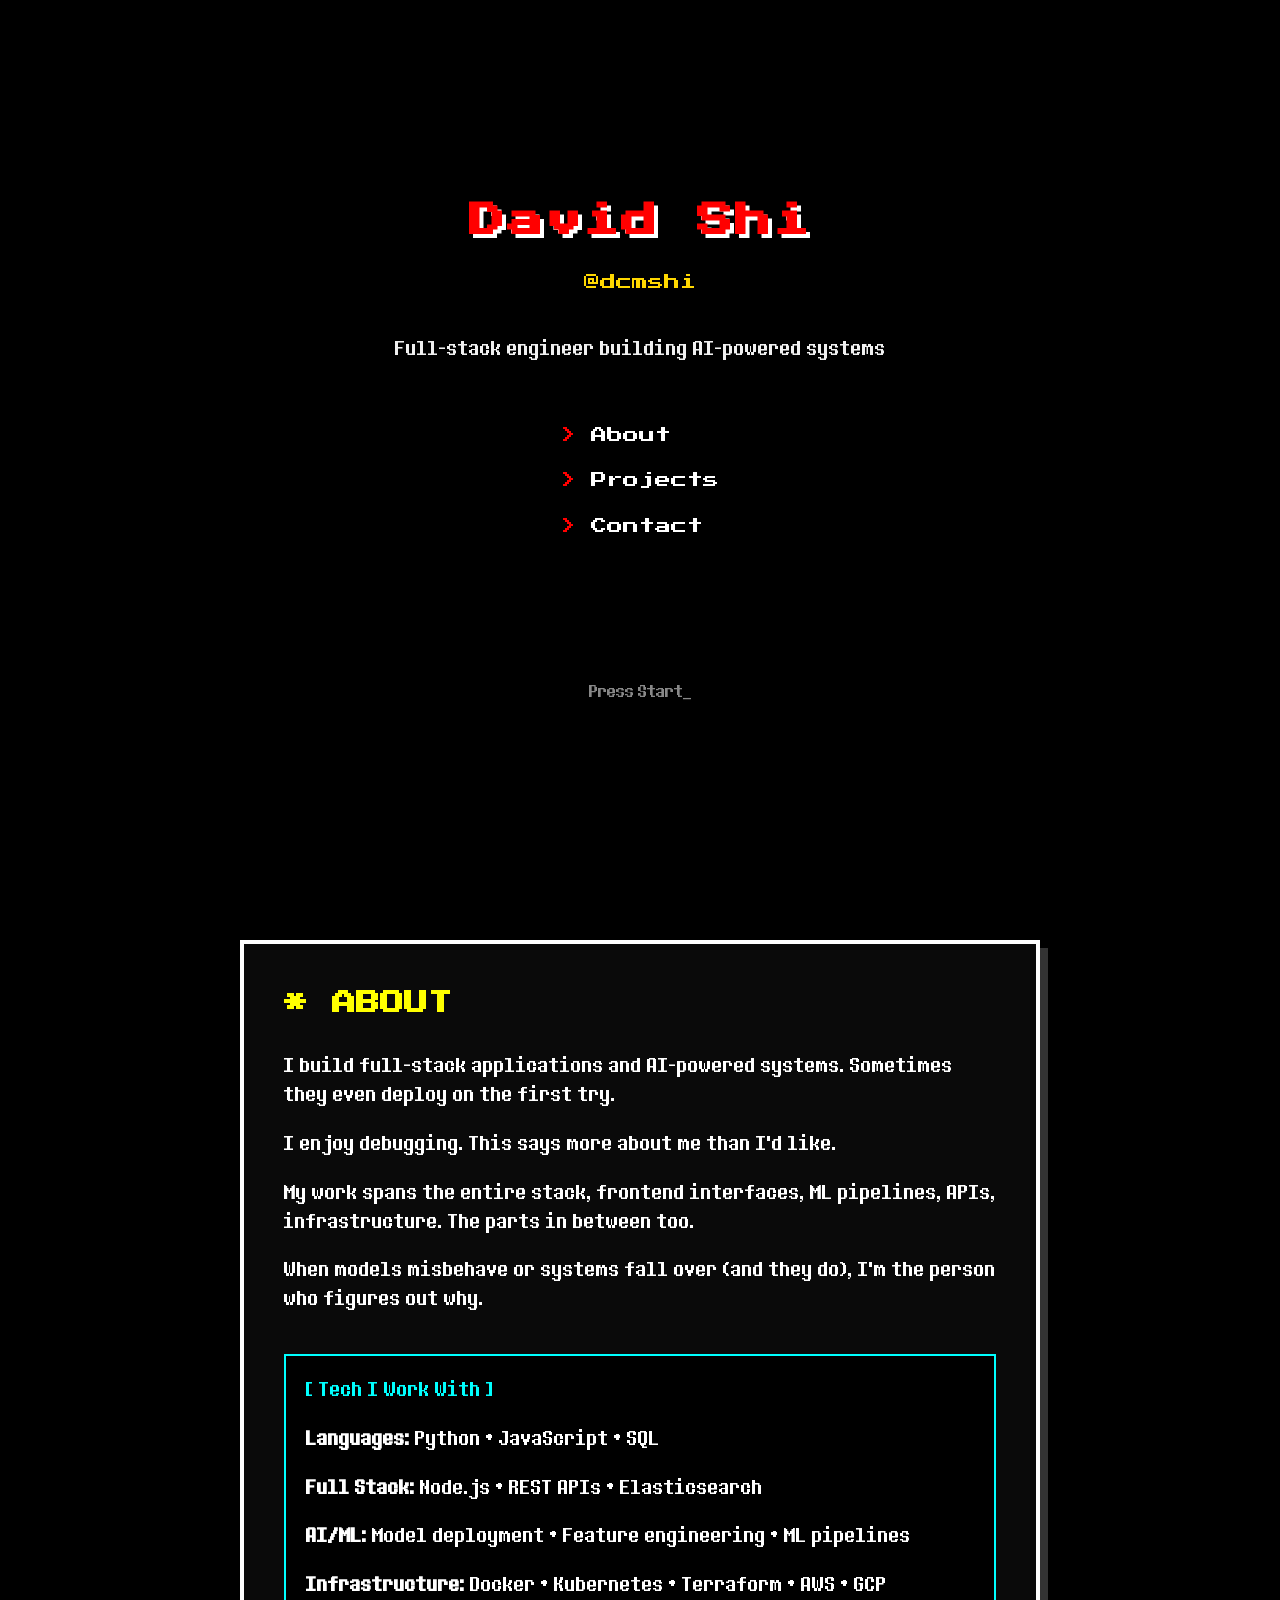
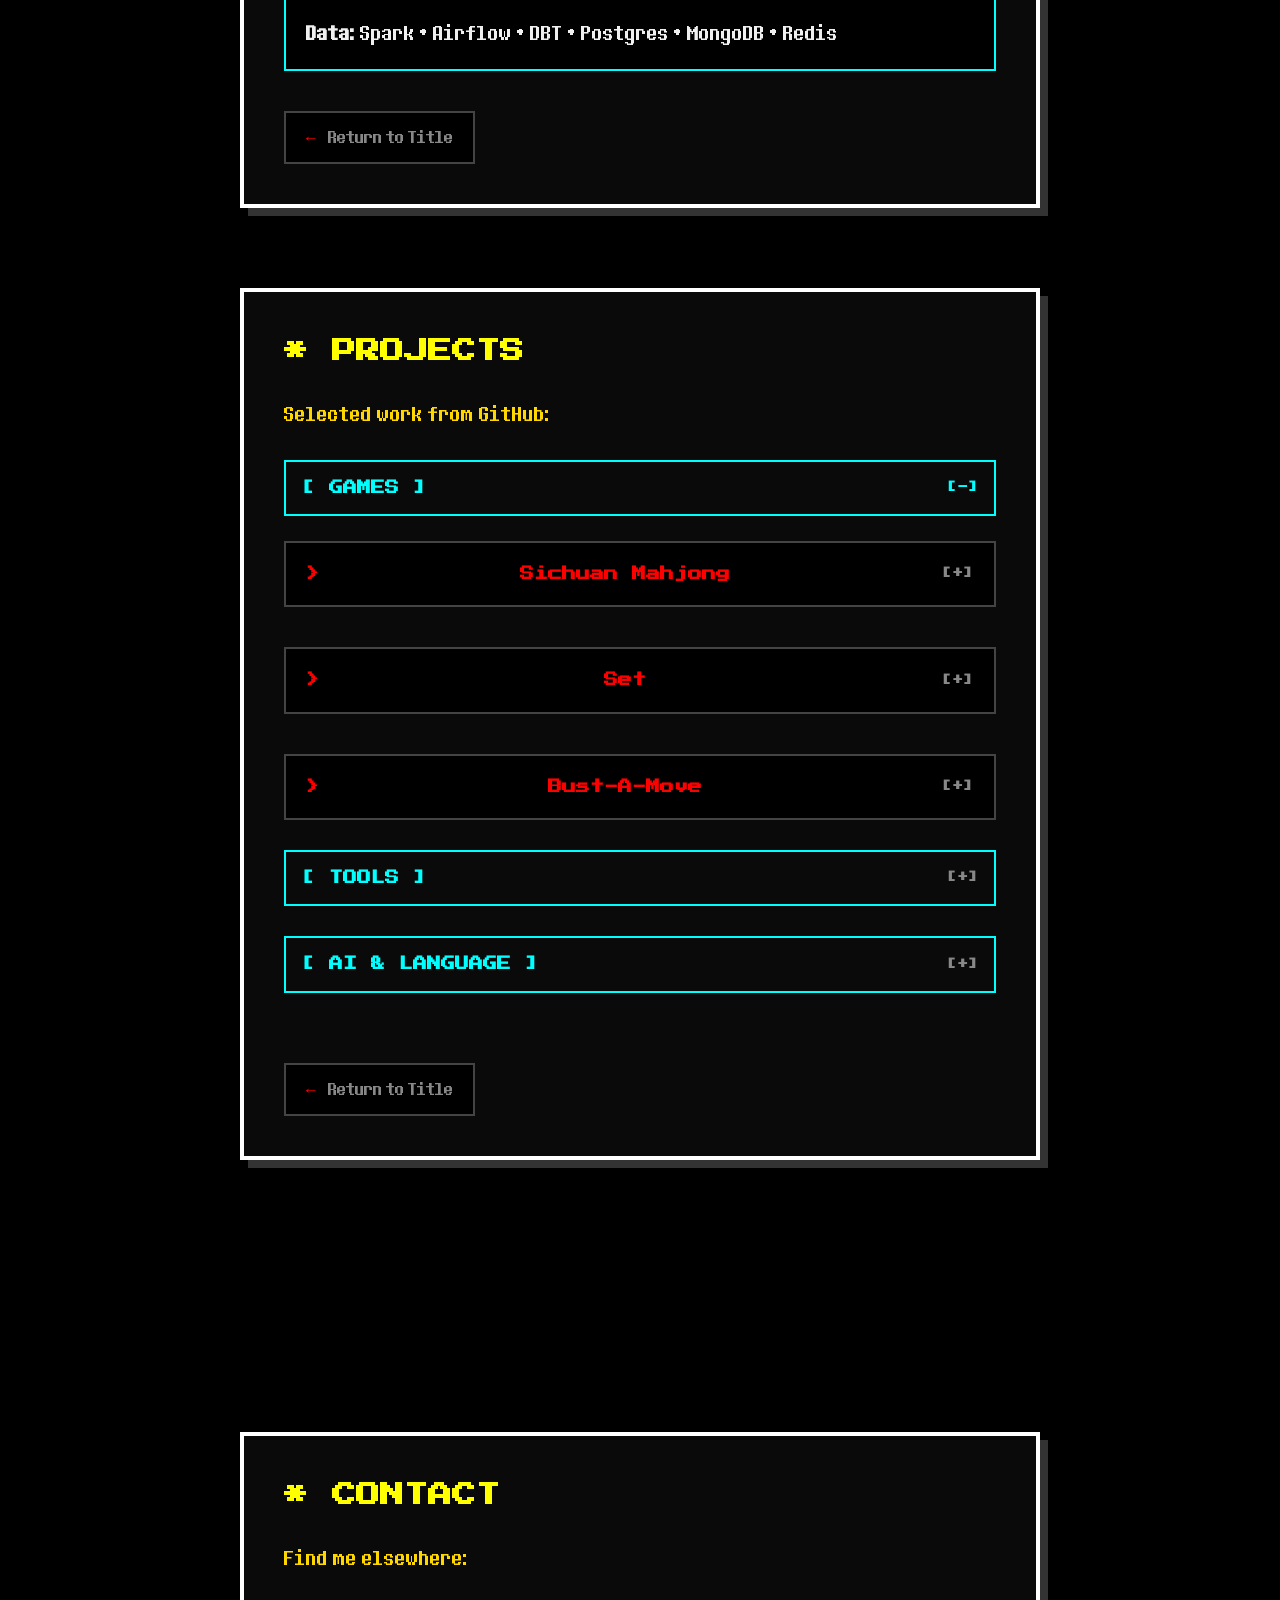
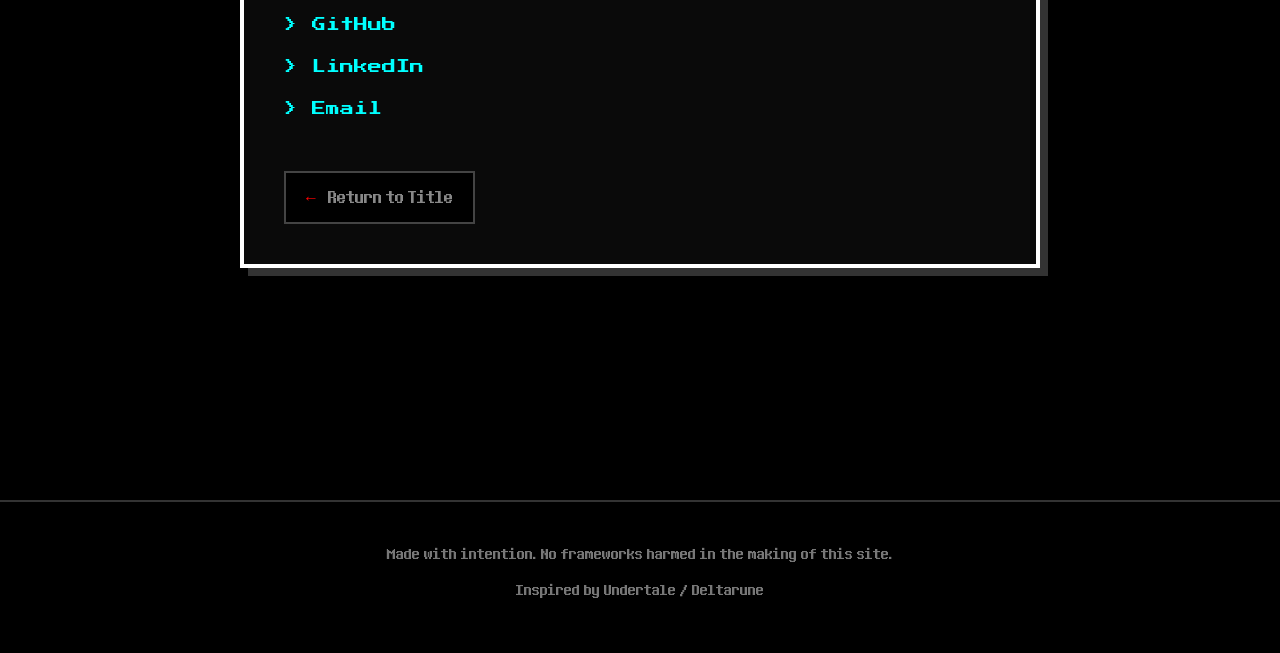
<file: index.html>
<!DOCTYPE html>
<html lang="en">
<head>
    <meta charset="UTF-8">
    <meta name="viewport" content="width=device-width, initial-scale=1.0">
    <title>David Shi - Personal Website</title>
    <meta name="description" content="David Shi (@dcmshi), full-stack engineer building AI-powered systems. Projects, contact, and at least one annoying dog.">
    <meta name="theme-color" content="#000000">
    <link rel="canonical" href="https://dcmshi.github.io/">

    <!-- Link previews (Open Graph / Twitter) -->
    <meta property="og:title" content="David Shi — @dcmshi">
    <meta property="og:description" content="Full-stack engineer building AI-powered systems. Projects, contact, and at least one annoying dog.">
    <meta property="og:type" content="website">
    <meta property="og:url" content="https://dcmshi.github.io/">
    <meta property="og:image" content="https://dcmshi.github.io/images/og-banner.png">
    <meta property="og:image:width" content="1200">
    <meta property="og:image:height" content="630">
    <meta property="og:image:alt" content="David Shi — @dcmshi, full-stack engineer building AI-powered systems">
    <meta name="twitter:card" content="summary_large_image">

    <link rel="icon" type="image/png" href="images/favicon.png">
    <link rel="apple-touch-icon" href="images/apple-touch-icon.png">

    <!-- Pixel Fonts from Google Fonts -->
    <link rel="preconnect" href="https://fonts.googleapis.com">
    <link rel="preconnect" href="https://fonts.gstatic.com" crossorigin>
    <link href="https://fonts.googleapis.com/css2?family=Press+Start+2P&display=swap" rel="stylesheet">

    <link rel="preload" href="fonts/DTM-Mono.woff2" as="font" type="font/woff2" crossorigin>

    <link rel="stylesheet" href="styles.css">
</head>
<body>
    <a href="#main-content" class="skip-link">Skip to main content</a>

    <!-- Title Screen / Header -->
    <section id="title-screen" class="section title-screen">
        <div class="container">
            <h1 class="pixel-title">David Shi</h1>
            <p class="subtitle">@dcmshi</p>
            <p class="tagline">Full-stack engineer building AI-powered systems</p>

            <nav class="main-menu" aria-label="Main">
                <ul>
                    <li><a href="#about" class="menu-item"><span class="selector" aria-hidden="true">></span> About</a></li>
                    <li><a href="#projects" class="menu-item"><span class="selector" aria-hidden="true">></span> Projects</a></li>
                    <li><a href="#contact" class="menu-item"><span class="selector" aria-hidden="true">></span> Contact</a></li>
                </ul>
            </nav>

            <button type="button" class="press-start">Press Start<span class="cursor" aria-hidden="true">_</span></button>
        </div>
    </section>

    <main id="main-content" tabindex="-1">

    <!-- About Section -->
    <section id="about" class="section about-section">
        <div class="container">
            <div class="section-box">
                <h2 class="section-title"><span aria-hidden="true">* </span>ABOUT</h2>
                <div class="content">
                    <p>I build full-stack applications and AI-powered systems. Sometimes they even deploy on the first try.</p>
                    <p>I enjoy debugging. This says more about me than I'd like.</p>
                    <p>My work spans the entire stack, frontend interfaces, ML pipelines, APIs, infrastructure. The parts in between too.</p>
                    <p>When models misbehave or systems fall over (and they do), I'm the person who figures out why.</p>

                    <div class="skills-box">
                        <p class="skills-label">[ Tech I Work With ]</p>
                        <p><strong>Languages:</strong> Python • JavaScript • SQL</p>
                        <p><strong>Full Stack:</strong> Node.js • REST APIs • Elasticsearch</p>
                        <p><strong>AI/ML:</strong> Model deployment • Feature engineering • ML pipelines</p>
                        <p><strong>Infrastructure:</strong> Docker • Kubernetes • Terraform • AWS • GCP</p>
                        <p><strong>Data:</strong> Spark • Airflow • DBT • Postgres • MongoDB • Redis</p>
                    </div>

                    <a href="#title-screen" class="back-link"><span class="back-arrow" aria-hidden="true">←</span> Return to Title</a>
                </div>
            </div>
        </div>
    </section>

    <!-- Projects Section -->
    <section id="projects" class="section projects-section">
        <div class="container">
            <div class="section-box">
                <h2 class="section-title"><span aria-hidden="true">* </span>PROJECTS</h2>
                <div class="content">
                    <p class="section-intro">Selected work from GitHub:</p>

                    <div class="project-list">
                        <div class="project-group expanded">
                            <h3 class="project-group-name"><button type="button" class="group-toggle" aria-expanded="true" aria-controls="group-games">[ GAMES ]<span class="expand-indicator" aria-hidden="true">[-]</span></button></h3>
                            <div class="project-group-body" id="group-games">
                                <div class="project-item">
                                    <h4 class="project-name"><button type="button" class="project-toggle" aria-expanded="false" aria-controls="project-sichuan-mahjong"><span aria-hidden="true">> </span>Sichuan Mahjong <span class="expand-indicator" aria-hidden="true">[+]</span></button></h4>
                                    <div class="project-body" id="project-sichuan-mahjong">
                                        <p class="project-desc">4-player Sichuan "Bloody Rules" (血战到底) mahjong, playable in any modern browser. Real-time WebSocket rooms joined by a 4-letter code, full fan-scoring engine, heuristic bots, spectator mode, and a trilingual UI. Runs over LAN, Tailscale, or a public URL.</p>
                                        <p class="project-tech">TypeScript · React · Fastify · WebSocket · Tailwind CSS</p>
                                        <a href="https://github.com/dcmshi/sichuan-mahjong" class="project-link" target="_blank" rel="noopener">[GitHub →]</a>
                                        <a href="https://sichuan-mahjong.onrender.com" class="project-link" target="_blank" rel="noopener">[Live →]</a>
                                    </div>
                                </div>

                                <div class="project-item">
                                    <h4 class="project-name"><button type="button" class="project-toggle" aria-expanded="false" aria-controls="project-set"><span aria-hidden="true">> </span>Set <span class="expand-indicator" aria-hidden="true">[+]</span></button></h4>
                                    <div class="project-body" id="project-set">
                                        <p class="project-desc">Single-player, timed take on the card game Set. Race the clock to clear all 81 cards by spotting valid trios — where each attribute (number, shape, shading, colour) is all-same or all-different. Wrong picks and hints add time penalties; best times persist in your browser.</p>
                                        <p class="project-tech">React · TypeScript · Vite · CSS</p>
                                        <a href="https://github.com/dcmshi/set-game" class="project-link" target="_blank" rel="noopener">[GitHub →]</a>
                                        <a href="https://set-game-qn3r.onrender.com/" class="project-link" target="_blank" rel="noopener">[Live →]</a>
                                    </div>
                                </div>

                                <div class="project-item">
                                    <h4 class="project-name"><button type="button" class="project-toggle" aria-expanded="false" aria-controls="project-bust-a-move"><span aria-hidden="true">> </span>Bust-A-Move <span class="expand-indicator" aria-hidden="true">[+]</span></button></h4>
                                    <div class="project-body" id="project-bust-a-move">
                                        <p class="project-desc">Port of an old-school arcade bubble-shooter. Match 3+ same-colored bubbles, clear the board. 12 levels, hex grid, recursive color-matching, dynamic music.</p>
                                        <p class="project-tech">JavaScript · HTML5</p>
                                        <a href="https://github.com/dcmshi/bust-a-move" class="project-link" target="_blank" rel="noopener">[GitHub →]</a>
                                        <a href="https://bust-a-move.onrender.com/web/" class="project-link" target="_blank" rel="noopener">[Live →]</a>
                                    </div>
                                </div>
                            </div>
                        </div>

                        <div class="project-group">
                            <h3 class="project-group-name"><button type="button" class="group-toggle" aria-expanded="false" aria-controls="group-tools">[ TOOLS ]<span class="expand-indicator" aria-hidden="true">[+]</span></button></h3>
                            <div class="project-group-body" id="group-tools">
                                <div class="project-item">
                                    <h4 class="project-name"><button type="button" class="project-toggle" aria-expanded="false" aria-controls="project-go-transit"><span aria-hidden="true">> </span>GO Transit Reliability Router <span class="expand-indicator" aria-hidden="true">[+]</span></button></h4>
                                    <div class="project-body" id="project-go-transit">
                                        <p class="project-desc">Reliability-first trip planner for GO Transit buses. Ranks routes by real-world likelihood of working, not just scheduled time. Accounts for no-shows, alerts, and risky transfers.</p>
                                        <p class="project-tech">Python · FastAPI · Next.js · TypeScript · PostgreSQL · GTFS-RT</p>
                                        <a href="https://github.com/dcmshi/transit_planner_frontend" class="project-link" target="_blank" rel="noopener">[Frontend →]</a>
                                        <a href="https://github.com/dcmshi/transit_planner" class="project-link" target="_blank" rel="noopener">[Backend →]</a>
                                    </div>
                                </div>

                                <div class="project-item">
                                    <h4 class="project-name"><button type="button" class="project-toggle" aria-expanded="false" aria-controls="project-plate-converter"><span aria-hidden="true">> </span>Plate Converter <span class="expand-indicator" aria-hidden="true">[+]</span></button></h4>
                                    <div class="project-body" id="project-plate-converter">
                                        <p class="project-desc">Barbell plate calculator for both kg and lbs. Enter a target weight, get the exact plates to load. No fuss.</p>
                                        <p class="project-tech">React · TypeScript · Vite · Tailwind CSS</p>
                                        <a href="https://github.com/dcmshi/plate-converter" class="project-link" target="_blank" rel="noopener">[GitHub →]</a>
                                        <a href="https://plate-converter.onrender.com/" class="project-link" target="_blank" rel="noopener">[Live →]</a>
                                    </div>
                                </div>

                                <div class="project-item">
                                    <h4 class="project-name"><button type="button" class="project-toggle" aria-expanded="false" aria-controls="project-django-sudoku"><span aria-hidden="true">> </span>Django Sudoku Solver <span class="expand-indicator" aria-hidden="true">[+]</span></button></h4>
                                    <div class="project-body" id="project-django-sudoku">
                                        <p class="project-desc">Sudoku puzzle solver with a playable browser interface. Enter a puzzle, get the solution.</p>
                                        <p class="project-tech">Python · Django</p>
                                        <a href="https://github.com/dcmshi/django-sudoku-solver" class="project-link" target="_blank" rel="noopener">[GitHub →]</a>
                                        <a href="https://django-sudoku-solver-hio2.onrender.com/" class="project-link" target="_blank" rel="noopener">[Live →]</a>
                                    </div>
                                </div>
                            </div>
                        </div>

                        <div class="project-group">
                            <h3 class="project-group-name"><button type="button" class="group-toggle" aria-expanded="false" aria-controls="group-ai">[ AI &amp; LANGUAGE ]<span class="expand-indicator" aria-hidden="true">[+]</span></button></h3>
                            <div class="project-group-body" id="group-ai">
                                <div class="project-item">
                                    <h4 class="project-name"><button type="button" class="project-toggle" aria-expanded="false" aria-controls="project-oly-program"><span aria-hidden="true">> </span>Olympic Weightlifting Program Generator <span class="expand-indicator" aria-hidden="true">[+]</span></button></h4>
                                    <div class="project-body" id="project-oly-program">
                                        <p class="project-desc">AI-powered training program generator for Olympic weightlifting. Ingests coaching literature into a hybrid vector + structured database, then generates personalised mesocycle programs grounded in Prilepin's chart, extracted programming principles, and athlete-specific maxes and goals.</p>
                                        <p class="project-tech">Python · OpenAI · Anthropic · RAG · HTML</p>
                                        <a href="https://github.com/dcmshi/oly-program-generator" class="project-link" target="_blank" rel="noopener">[GitHub →]</a>
                                    </div>
                                </div>

                                <div class="project-item">
                                    <h4 class="project-name"><button type="button" class="project-toggle" aria-expanded="false" aria-controls="project-mcq-generator"><span aria-hidden="true">> </span>System Design MCQ Generator <span class="expand-indicator" aria-hidden="true">[+]</span></button></h4>
                                    <div class="project-body" id="project-mcq-generator">
                                        <p class="project-desc">Converts system design articles into multiple-choice questions using a local LLM. Deterministic pipeline with chunking, dedup, and a FastAPI + single-file web UI.</p>
                                        <p class="project-tech">Python · uv · Ollama · SQLite · FastAPI</p>
                                        <a href="https://github.com/dcmshi/system-design-quizzer" class="project-link" target="_blank" rel="noopener">[GitHub →]</a>
                                    </div>
                                </div>

                                <div class="project-item">
                                    <h4 class="project-name"><button type="button" class="project-toggle" aria-expanded="false" aria-controls="project-chinese-anki"><span aria-hidden="true">> </span>Chinese Anki Builder <span class="expand-indicator" aria-hidden="true">[+]</span></button></h4>
                                    <div class="project-body" id="project-chinese-anki">
                                        <p class="project-desc">Generate Anki flashcard decks from Chinese EPUB/PDF books using jieba, CC-CEDICT, and pypinyin.</p>
                                        <p class="project-tech">Python · jieba · genanki · pypinyin · CC-CEDICT</p>
                                        <a href="https://github.com/dcmshi/chinese-anki-builder" class="project-link" target="_blank" rel="noopener">[GitHub →]</a>
                                    </div>
                                </div>
                            </div>
                        </div>

                    </div>

                    <a href="#title-screen" class="back-link"><span class="back-arrow" aria-hidden="true">←</span> Return to Title</a>
                </div>
            </div>
        </div>
    </section>

    <!-- Contact Section -->
    <section id="contact" class="section contact-section">
        <div class="container">
            <div class="section-box">
                <h2 class="section-title"><span aria-hidden="true">* </span>CONTACT</h2>
                <div class="content">
                    <p class="section-intro">Find me elsewhere:</p>

                    <ul class="contact-list">
                        <li><a href="https://github.com/dcmshi" class="contact-link" target="_blank" rel="noopener"><span aria-hidden="true">> </span>GitHub</a></li>
                        <li><a href="https://linkedin.com/in/dcmshi" class="contact-link" target="_blank" rel="noopener"><span aria-hidden="true">> </span>LinkedIn</a></li>
                        <li><a href="mailto:shibisoma@gmail.com" class="contact-link"><span aria-hidden="true">> </span>Email</a></li>
                    </ul>

                    <a href="#title-screen" class="back-link"><span class="back-arrow" aria-hidden="true">←</span> Return to Title</a>
                </div>
            </div>
        </div>
    </section>

    </main>

    <!-- Footer -->
    <footer class="footer">
        <div class="container">
            <p>Made with intention. No frameworks harmed in the making of this site.</p>
            <p class="footer-credit">Inspired by Undertale / Deltarune</p>
        </div>
    </footer>

    <script src="script.js"></script>
</body>
</html>
</file>
<file: styles.css>
/* ========================================
   UNDERTALE-INSPIRED PERSONAL WEBSITE
   ======================================== */

/* ========================================
   FONT FACE DECLARATIONS
   ======================================== */

@font-face {
    font-family: 'Determination Mono';
    /* WOFF2 first (14 KB vs 148 KB); the TTF stays as a fallback */
    src: url('fonts/DTM-Mono.woff2') format('woff2'),
         url('fonts/DTM-Mono.ttf') format('truetype');
    font-weight: normal;
    font-style: normal;
    font-display: swap;
}

/* ========================================
   RESET & BASE STYLES
   ======================================== */

* {
    margin: 0;
    padding: 0;
    box-sizing: border-box;
}

html {
    scroll-behavior: smooth;
}

body {
    font-family: 'Determination Mono', monospace;
    background-color: #000000;
    color: #ffffff;
    line-height: 1.6;
    font-size: 20px;
}

/* ========================================
   LAYOUT & CONTAINERS
   ======================================== */

.section {
    min-height: 100vh;
    /* svh excludes mobile browser chrome, so the first screen isn't overtall.
       Kept after the vh fallback for browsers that don't know the unit. */
    min-height: 100svh;
    display: flex;
    align-items: center;
    justify-content: center;
    padding: 40px 20px;
}

.container {
    max-width: 800px;
    width: 100%;
    /* The sections centre their container with justify-content, but the footer
       is a plain block — without this it hugs the left edge past 840px wide. */
    margin: 0 auto;
}

/* ========================================
   TITLE SCREEN
   ======================================== */

.title-screen {
    text-align: center;
}

.pixel-title {
    font-family: 'Press Start 2P', monospace;
    font-size: 36px;
    color: #ff0000;
    margin-bottom: 20px;
    text-shadow: 4px 4px 0 #ffffff;
    letter-spacing: 2px;
}

.subtitle {
    font-family: 'Press Start 2P', monospace;
    font-size: 16px;
    color: #ffd700;
    margin-bottom: 40px;
}

.tagline {
    font-size: 18px;
    color: #f0f0f0;
    margin-bottom: 60px;
    line-height: 1.5;
}

/* Main Menu */
.main-menu {
    margin-bottom: 80px;
}

.main-menu ul {
    list-style: none;
    display: inline-block;
    text-align: left;
}

.main-menu li {
    margin-bottom: 20px;
}

.menu-item {
    font-family: 'Press Start 2P', monospace;
    color: #ffffff;
    text-decoration: none;
    font-size: 16px;
    display: flex;
    align-items: center;
    transition: color 0.2s ease;
}

.menu-item:hover {
    color: #ffff00;
}

.menu-item:hover .selector {
    color: #ffff00;
    animation: pulse 0.5s ease-in-out infinite;
}

.selector {
    color: #ff0000;
    margin-right: 10px;
    display: inline-block;
    min-width: 20px;
}

/* Press Start Text — a real <button>, stripped back to look like body copy */
.press-start {
    font: inherit;
    font-size: 16px;
    color: #888888;
    margin-top: 40px;
    cursor: pointer;
    user-select: none;
    background: none;
    border: none;
}

.press-start:hover {
    color: #cccccc;
}

.press-start:active {
    color: #ff0000;
}

.cursor {
    animation: blink 1s step-start infinite;
}

@keyframes blink {
    50% {
        opacity: 0;
    }
}

@keyframes pulse {
    0%, 100% {
        transform: translateX(0);
    }
    50% {
        transform: translateX(5px);
    }
}

/* ========================================
   SECTION BOXES (Game-like UI)
   ======================================== */

.section-box {
    border: 4px solid #ffffff;
    padding: 40px;
    background-color: #0a0a0a;
    box-shadow: 8px 8px 0 #333333;
}

.section-title {
    font-family: 'Press Start 2P', monospace;
    font-size: 24px;
    color: #ffff00;
    margin-bottom: 30px;
    text-transform: uppercase;
}

.content {
    font-size: 18px;
    line-height: 1.6;
}

.content p {
    margin-bottom: 20px;
}

.section-intro {
    color: #ffd700;
    margin-bottom: 30px;
}

/* Back to Title Link */
.back-link {
    display: inline-block;
    margin-top: 40px;
    font-size: 16px;
    color: #888888;
    text-decoration: none;
    transition: color 0.2s ease, transform 0.2s ease;
    border: 2px solid #444444;
    padding: 12px 20px;
    background-color: #000000;
}

.back-link:hover {
    color: #ffff00;
    border-color: #ffff00;
    transform: translateX(-5px);
}

.back-link:hover .back-arrow {
    animation: slideBack 0.5s ease-in-out infinite;
}

.back-arrow {
    display: inline-block;
    margin-right: 8px;
    color: #ff0000;
}

@keyframes slideBack {
    0%, 100% {
        transform: translateX(0);
    }
    50% {
        transform: translateX(-3px);
    }
}

/* ========================================
   ABOUT SECTION
   ======================================== */

.skills-box {
    margin-top: 40px;
    padding: 20px;
    border: 2px solid #00ffff;
    background-color: #000000;
}

.skills-label {
    color: #00ffff;
    margin-bottom: 15px;
}

.skills-box p:last-child {
    color: #f0f0f0;
    margin-bottom: 0;
}

/* ========================================
   PROJECTS SECTION
   ======================================== */

.project-list {
    margin-top: 30px;
}

/* Category groups — an outer accordion whose panels hold the project cards.
   The bracketed cyan header borrows the About section's .skills-box language
   so a category reads as a heading, and `>` stays the leaf-item marker. */
.project-group {
    margin-bottom: 30px;
}

.project-group-name {
    font-family: 'Press Start 2P', monospace;
    font-size: 14px;
    color: #00ffff;
    margin-bottom: 0;
}

.project-group.expanded .project-group-name {
    margin-bottom: 25px;
}

.project-group.expanded .project-group-name .expand-indicator {
    color: #00ffff;
}

.project-group-body {
    max-height: 0;
    overflow: hidden;
    visibility: hidden;
    transition: max-height 0.35s ease, visibility 0s linear 0.35s;
}

.project-group.expanded .project-group-body {
    max-height: none;
    visibility: visible;
    transition: max-height 0.35s ease, visibility 0s linear 0s;
}

.project-group-body .project-item:last-child {
    margin-bottom: 0;
}

.project-item {
    margin-bottom: 40px;
    padding: 20px;
    border: 2px solid #444444;
    background-color: #000000;
    transition: border-color 0.3s ease;
}

.project-item:hover {
    border-color: #ff0000;
}

.project-name {
    font-family: 'Press Start 2P', monospace;
    font-size: 14px;
    color: #ff0000;
    margin-bottom: 0;
}

/* The heading is the label; the button inside it is the accordion control.
   Focus styling comes from the shared button:focus rule. */
.project-toggle,
.group-toggle {
    font: inherit;
    color: inherit;
    width: 100%;
    text-align: left;
    cursor: pointer;
    display: flex;
    justify-content: space-between;
    align-items: center;
    user-select: none;
    background: none;
    border: none;
}

/* Must follow the shared rule above, whose `border: none` would otherwise win */
.group-toggle {
    border: 2px solid #00ffff;
    padding: 15px;
}

.group-toggle:hover {
    color: #ffff00;
    border-color: #ffff00;
}

.project-item.expanded .project-name {
    margin-bottom: 15px;
}

.expand-indicator {
    font-size: 11px;
    color: #888888;
    flex-shrink: 0;
    margin-left: 12px;
}

.project-item.expanded .expand-indicator {
    color: #ff0000;
}

/* visibility (not just max-height) keeps collapsed links out of the tab order.
   The 0s delay flips it to hidden only after the collapse transition finishes. */
.project-body {
    max-height: 0;
    overflow: hidden;
    visibility: hidden;
    transition: max-height 0.35s ease, visibility 0s linear 0.35s;
}

/* Scoped to an expanded group as well as an expanded card: visibility inherits,
   so a card left open inside a collapsed group would otherwise re-assert it and
   put its links back in the tab order while the group clips them to nothing. */
.project-group.expanded .project-item.expanded .project-body {
    max-height: none;
    visibility: visible;
    transition: max-height 0.35s ease, visibility 0s linear 0s;
}

.project-desc {
    font-size: 18px;
    color: #f0f0f0;
    margin-bottom: 10px;
    line-height: 1.5;
}

.project-tech {
    font-size: 16px;
    color: #888888;
    margin-bottom: 7px;
}

/* Vertical padding takes these links to a ~40px touch target. The margins
   above and beside them are trimmed to keep the original visual rhythm. */
.project-link {
    font-size: 16px;
    color: #00ffff;
    text-decoration: none;
    display: inline-block;
    padding: 8px 0;
    margin-right: 16px;
    transition: color 0.2s ease;
}

.project-link:hover {
    color: #ffff00;
}

/* ========================================
   CONTACT SECTION
   ======================================== */

.contact-list {
    list-style: none;
    margin-top: 30px;
}

.contact-list li {
    margin-bottom: 0;
}

.contact-link {
    font-family: 'Press Start 2P', monospace;
    font-size: 14px;
    color: #00ffff;
    text-decoration: none;
    display: inline-block;
    padding: 10px 0;
    transition: color 0.2s ease;
}

.contact-link:hover {
    color: #ffff00;
}

/* ========================================
   FOOTER
   ======================================== */

.footer {
    padding: 40px 20px;
    text-align: center;
    border-top: 2px solid #333333;
}

.footer p {
    font-size: 14px;
    color: #777777;
    margin-bottom: 10px;
    line-height: 1.8;
}

.footer-credit {
    color: #888888;
}

/* ========================================
   RESPONSIVE DESIGN
   ======================================== */

@media (max-width: 768px) {
    .pixel-title {
        font-size: 24px;
    }

    .subtitle {
        font-size: 14px;
    }

    .tagline {
        font-size: 14px;
    }

    .menu-item {
        font-size: 14px;
    }

    .section-box {
        padding: 30px 20px;
    }

    .section-title {
        font-size: 18px;
    }

    /* Pixel fonts need size to stay legible — don't shrink body copy below 16px */
    .content {
        font-size: 16px;
    }

    body {
        font-size: 16px;
    }
}

@media (max-width: 480px) {
    .pixel-title {
        font-size: 18px;
        text-shadow: 2px 2px 0 #ffffff;
    }

    .section-box {
        padding: 20px 15px;
        box-shadow: 4px 4px 0 #333333;
    }

    .section-title {
        font-size: 16px;
    }

    .content {
        font-size: 15px;
    }

    .project-item {
        padding: 15px;
    }

    .group-toggle {
        padding: 12px;
    }
}

/* ========================================
   ACCESSIBILITY
   ======================================== */

/* Skip to main content link (for keyboard users) */
.skip-link {
    position: absolute;
    /* translateY hides it by its own height — a fixed negative top left an
       8px sliver of red showing, since the link is 48px tall */
    top: 0;
    left: 0;
    transform: translateY(-100%);
    background: #ff0000;
    color: #000000;
    padding: 8px;
    text-decoration: none;
    /* Above the dog cameos (9999) and the gauntlet overlay (10000) so a
       passing sprite can never render over the focused skip link */
    z-index: 10001;
}

.skip-link:focus {
    transform: none;
}

/* Focus styles for keyboard navigation */
a:focus,
button:focus {
    outline: 2px solid #ffff00;
    outline-offset: 4px;
}

/* Ensure sufficient contrast for all text */
::selection {
    background: #ff0000;
    color: #ffffff;
}

/* Respect OS-level reduced motion preference */
@media (prefers-reduced-motion: reduce) {
    html {
        scroll-behavior: auto;
    }
    .cursor,
    .menu-item:hover .selector,
    .back-link:hover .back-arrow {
        animation: none;
    }
    .project-body,
    .project-group.expanded .project-item.expanded .project-body,
    .project-group-body,
    .project-group.expanded .project-group-body {
        transition: none;
    }
}
</file>
